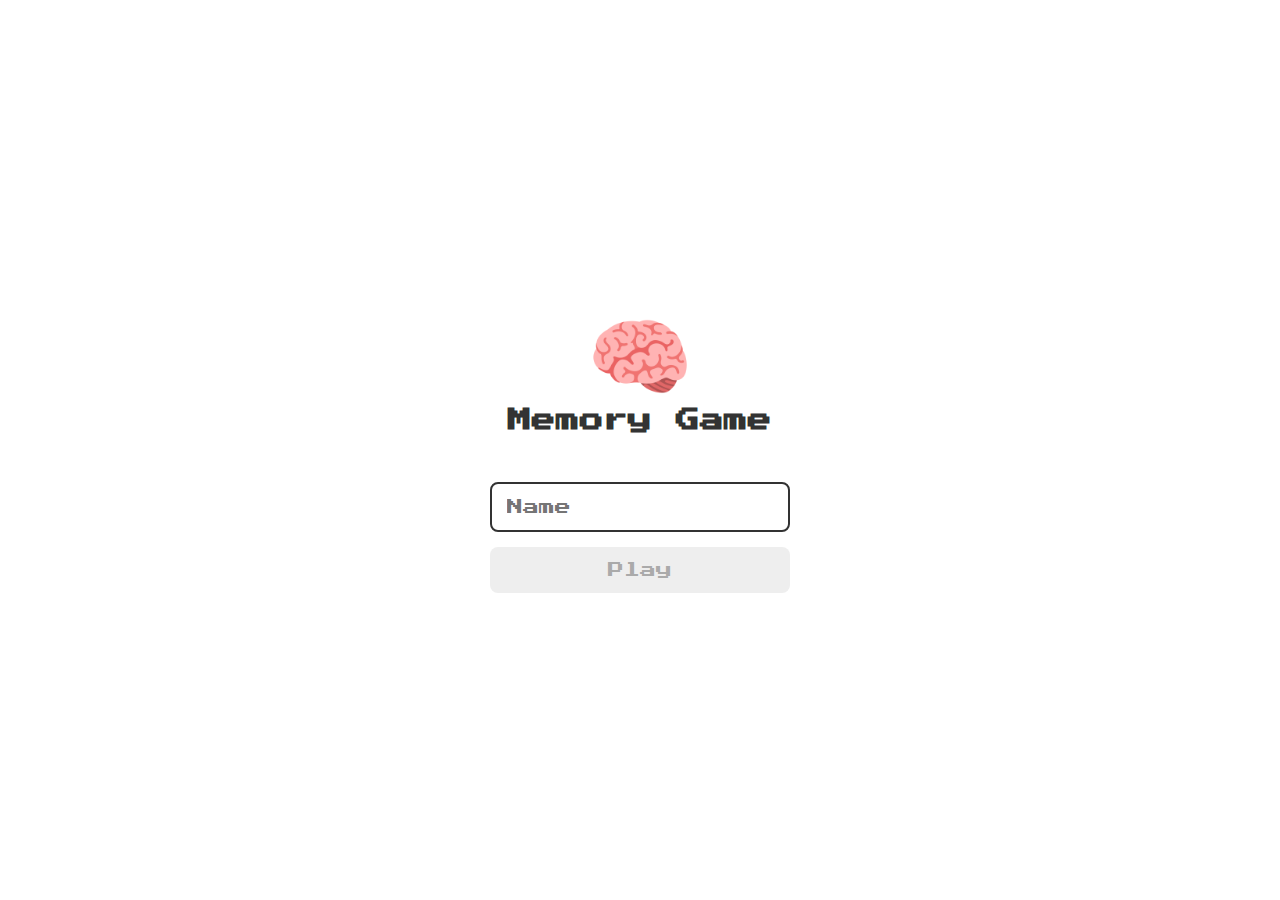
<file: index.html>
<!DOCTYPE html>
<html lang="en">
<head>
    <meta charset="UTF-8">
    <meta name="viewport" content="width=device-width, initial-scale=1.0">
   
    <link rel="stylesheet" href="./css/reset.css">
    <link rel="stylesheet" href="./css/login.css">

    <title>Memory Game | Login</title>
</head>
<body>
    <form class="login_form">
        <div class="login_header">
            <img src="./images/brain.png" alt="brain icon">
            <h1>Memory Game</h1>
        </div>

        <input type="text" placeholder="Name" class="login_input">
        <button type="submit" class="login_button" disabled>Play</button>
    </form>
    
    <script src="./js/login.js"></script>
</body>
</html>
</file>
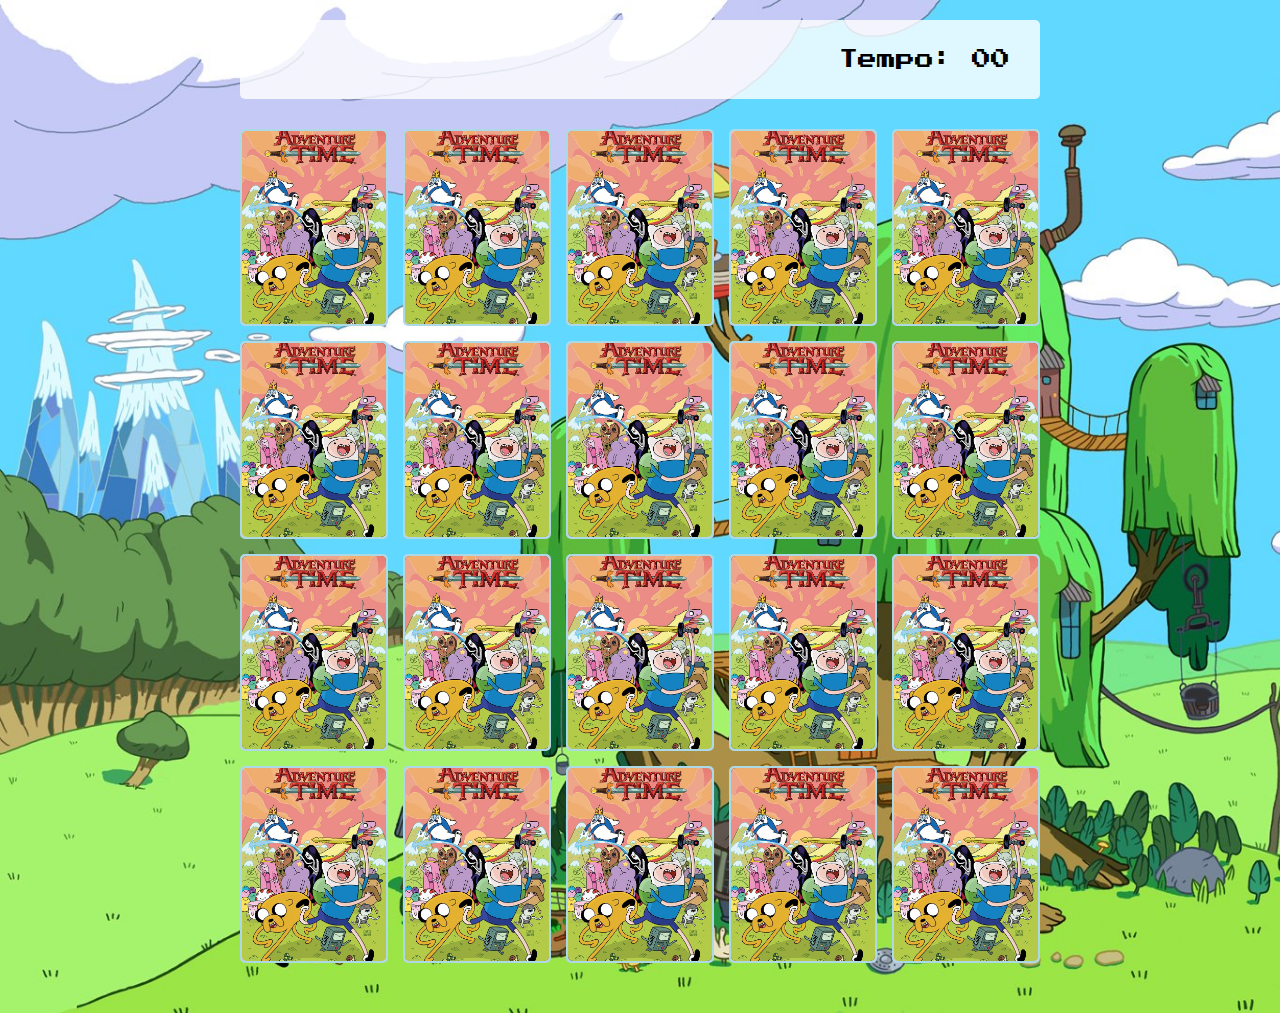
<file: pages/game.html>
<!DOCTYPE html>
<html lang="en">
<head>
    <meta charset="UTF-8">
    <meta name="viewport" content="width=device-width, initial-scale=1.0">
    <link rel="stylesheet" href="../css/reset.css">
    <link rel="stylesheet" href="../css/game.css">
    <title>Memory Game</title>
</head>
<body>

   <main>
    <header>
        <span class="player"></span>
        <span>Tempo: <span class="timer">00</span></span>
    </header>
    <div class="grid"></div>
   </main>

 

 <script src="../js/game.js"></script>
</body>
</html>
</file>
<file: css/login.css>
.login_form{
 display: flex;
 flex-direction: column;
 align-items: center;
 height: 100vh;
 justify-content: center;

}

.login_header{
    display: flex;
    align-items: center;
    flex-direction: column;
    justify-content: center;
    margin-bottom: 50px;

}

.login_header img{
    width: 100px;
}

.login_header h1{
    color: #333;
    font-size: 1.5em;
}

.login_input{
    border: 2px solid #333;
    border-radius: 8px;
    color: #333;
    font-size: 1em;
    margin-bottom: 15px;
    max-width: 300px;
    outline: none;
    width: 100%;
    padding: 15px;
}

.login_button{
    background-color: #ee665c;
    padding: 15px;
    border-radius: 8px;
    color: white;
    cursor: pointer;
    font-size: 1em;
    width: 100%;
    max-width: 300px;
}

.login_button:disabled{
  background-color: #eee;
  color: #aaa;
  cursor: auto;
}
</file>
<file: css/game.css>
main {
    display: flex;
    flex-direction: column;
    width: 100%;
    background-image: url(../images/bg.jpg);
    background-size: cover;
    min-height: 100vh;
    align-items: center;
    justify-content: center;
    padding: 20px 20px 50px;

}

header {
    display: flex;
    align-items: center;
    justify-content: space-between;
    background-color: rgba(255, 255, 255, 0.8);
    font-size: 1.2em ;
    width: 100%;
    max-width: 800px;
    padding: 30px;
    margin: 0 0 30px;
    border-radius: 5px;
}

.grid {
    display: grid;
    grid-template-columns: repeat(5, 1fr);
    gap: 15px;
    width: 100%;
    max-width: 800px;
    margin: 0 auto;
}

.card {
    aspect-ratio: 3/4;
    width: 100%;
    border-radius: 5px;
    position: relative;
    transition: all 400ms ease;
    transform-style: preserve-3d;
    border: 2px solid lightblue;
    background-color: #ccc;
}

.face {
    width: 100%;
    height: 100%;
    position: absolute;
    background-size: cover;
    background-position: center;
    border-radius: 5px;
    transition: all 400ms ease;
}

.front{
    transform: rotateY(180deg);

}

.back{
    background-image: url("../images/back.png");
    backface-visibility: hidden;
}

.reveal-card{
    transform: rotateY(180deg);
}

.disabled-card{
    filter: saturate(0);
    opacity: 0.5;

}

@media screen and (max-width:920px) {
    .grid {
      grid-template-columns: repeat(5, 1fr);
  
    }
  }
</file>
